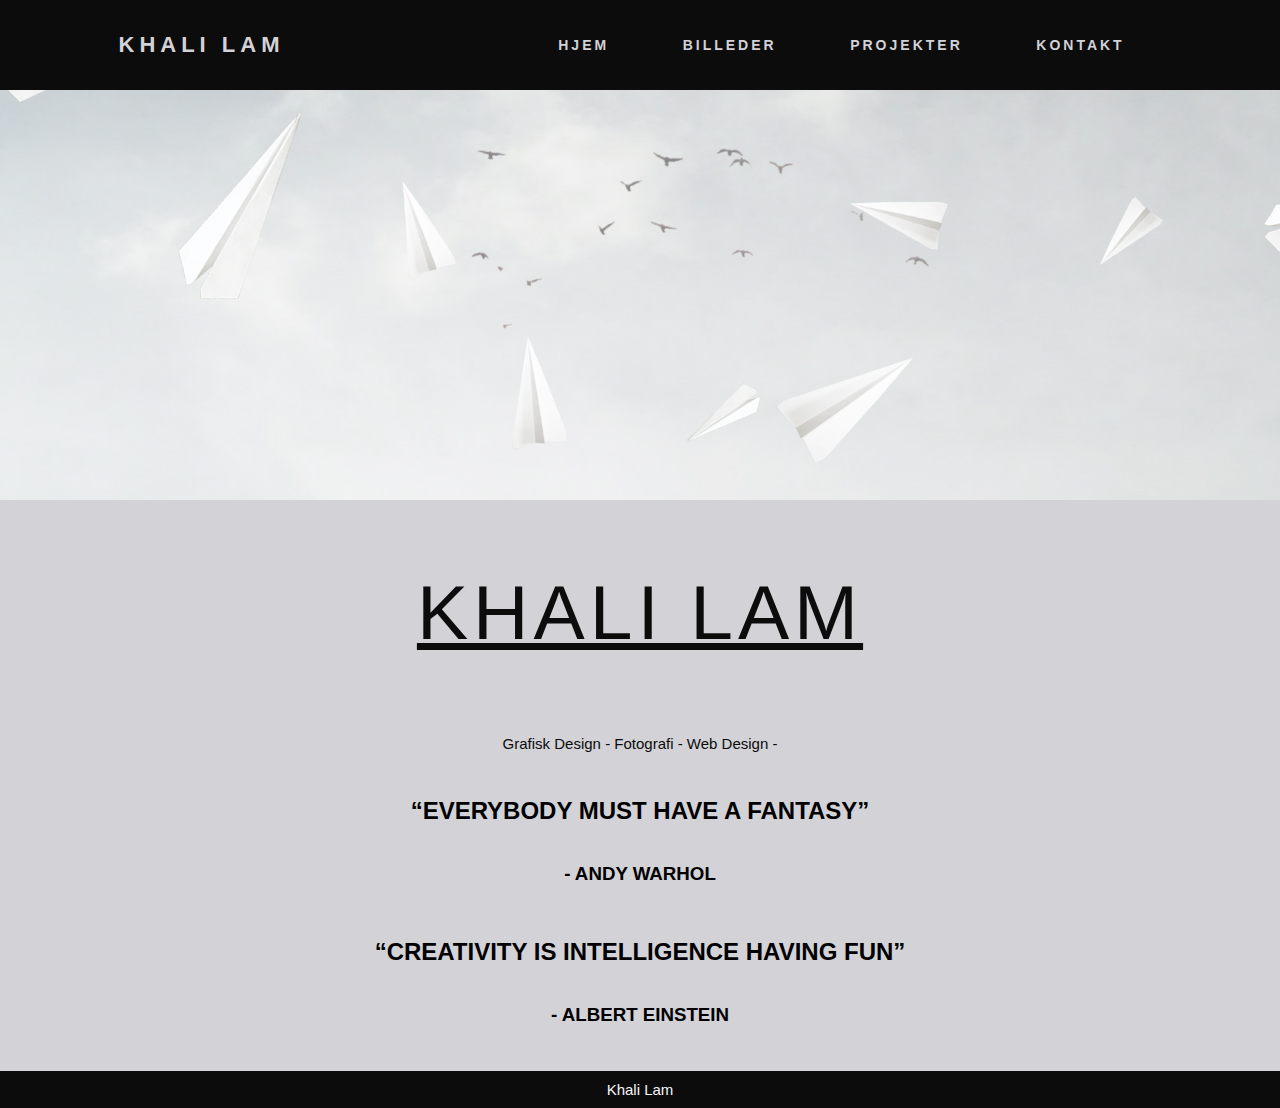
<file: index.html>
<!DOCTYPE html>
<html lang="en">
<head> <!-- Global site tag (gtag.js) - Google Analytics -->
    <script async src="https://www.googletagmanager.com/gtag/js?id=G-H0YL9M0NNB"></script>
    <script>
      window.dataLayer = window.dataLayer || [];
      function gtag(){dataLayer.push(arguments);}
      gtag('js', new Date());
    
      gtag('config', 'G-H0YL9M0NNB');
    </script>
    <meta charset="UTF-8">
    <meta name="viewport" content="width=device-width, initial-scale=1.0">
    <title>Khali Lam</title>
    <link rel="stylesheet" href="style.css">
</head>

<header>
        <nav>
        <div class="logo">
            <h4>Khali Lam</h4>
        </div>
        <ul class="nav-links">
            <li><a href="index.html">Hjem</a></li>
            <li><a href="billed.html">Billeder</a></li>
            <li><a href="projekter.html">Projekter</a></li>
            <li><a href="kontakt.html">Kontakt</a></li>
        </ul>
        <div class="burger">
            <div class="line1"></div>
            <div class="line2"></div>
            <div class="line3"></div>
        </div>
    </nav> 
        <script src="portfolio.js"></script>  
</header>

<body>
        <div class="baggrund"></div>

        <h1>Khali Lam</h1>
        <p>Grafisk Design - Fotografi - Web Design -</p>

        <h2>“EVERYBODY MUST HAVE A FANTASY”</h2><br>
        <h3>- ANDY WARHOL</h3>
        <br><h2>“CREATIVITY IS INTELLIGENCE HAVING FUN”</h2>
        <br><h3>- ALBERT EINSTEIN</h3>

        <footer>
            <p class="footertext">Khali Lam</p>
        </footer>
</body>

</html>
</file>
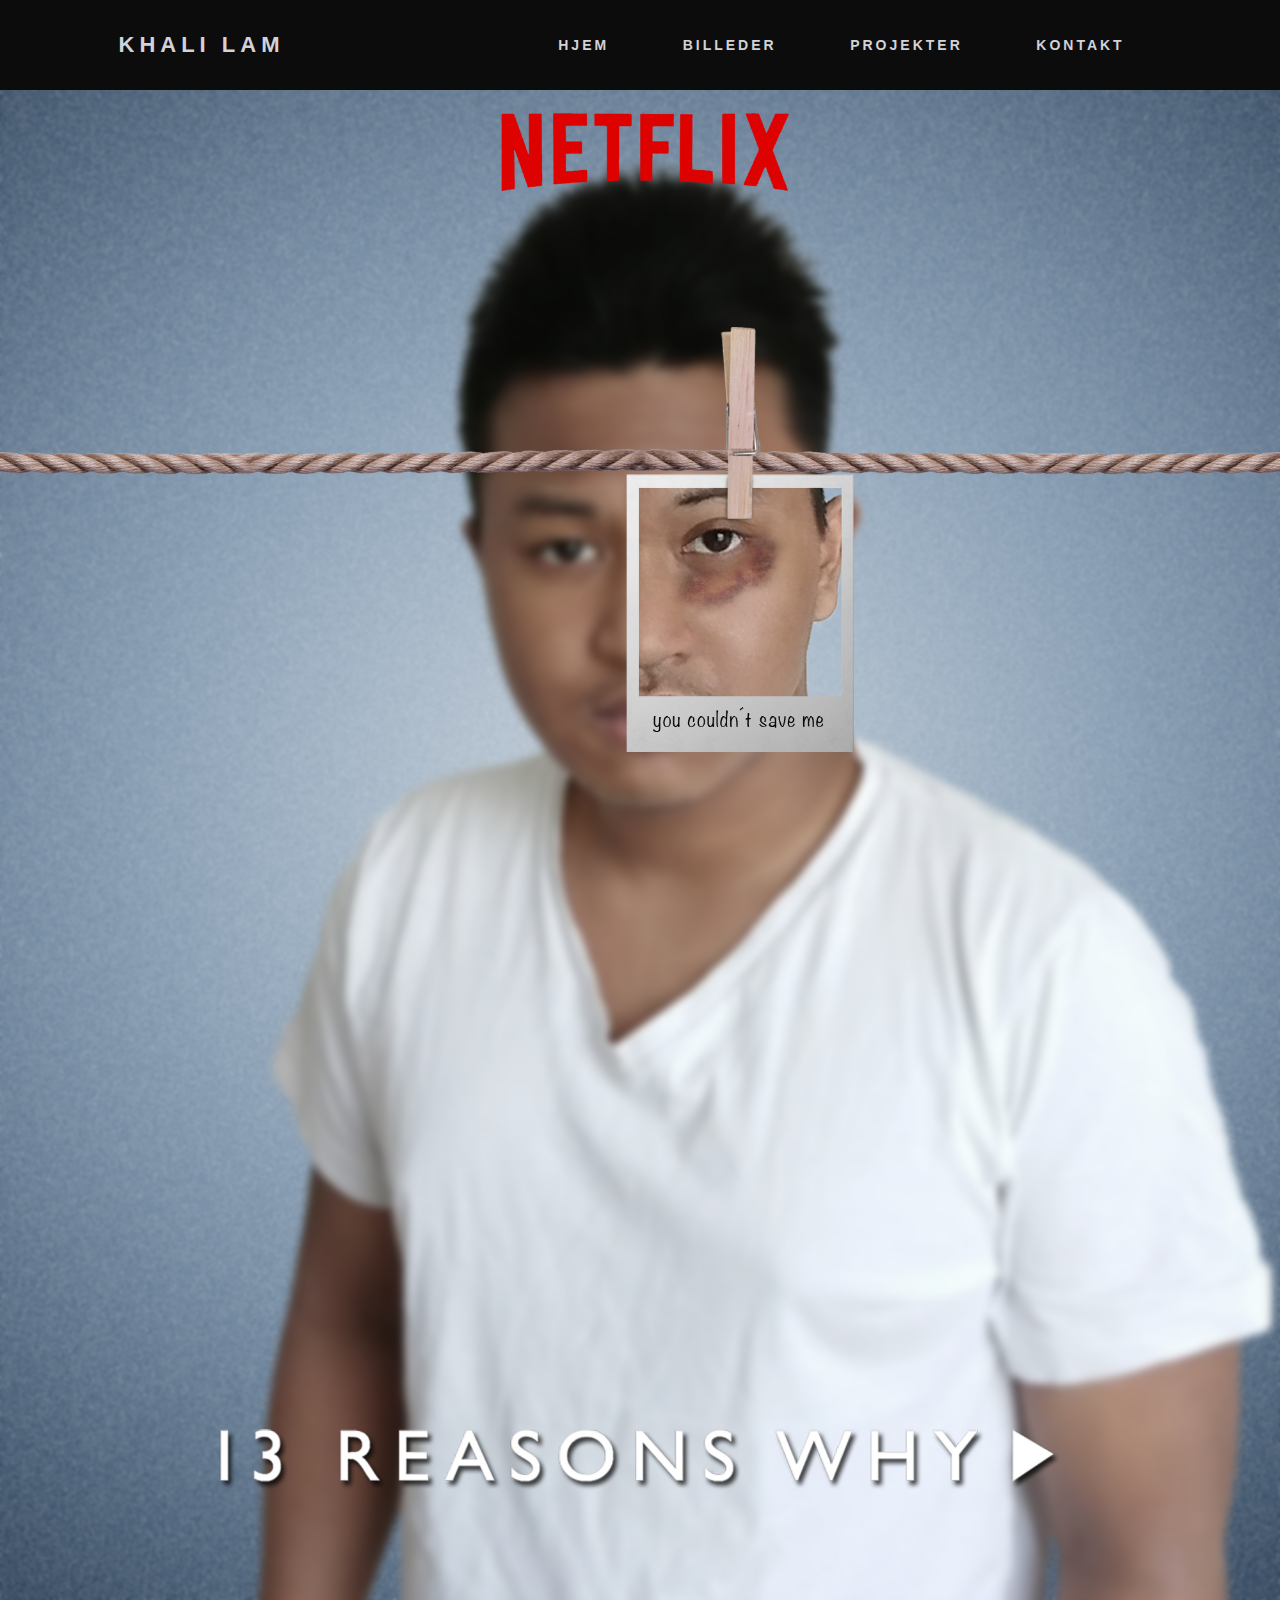
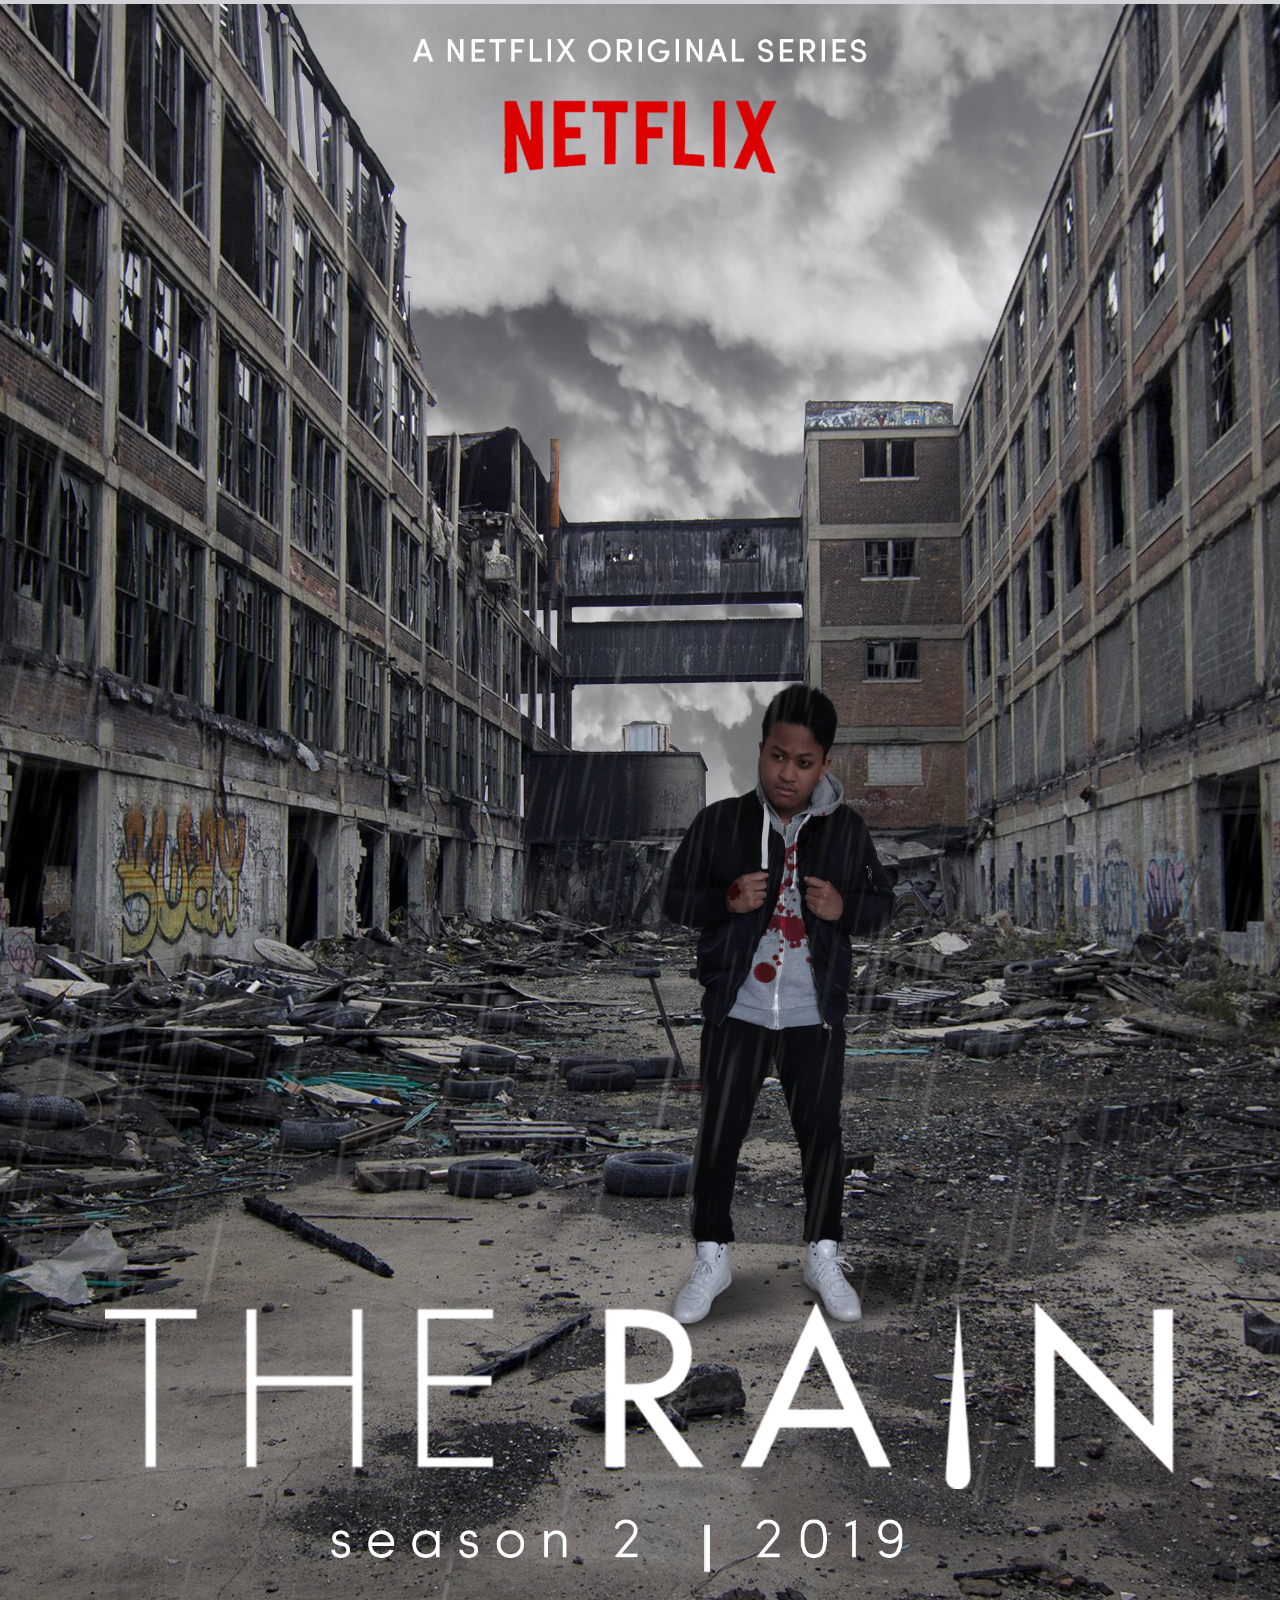
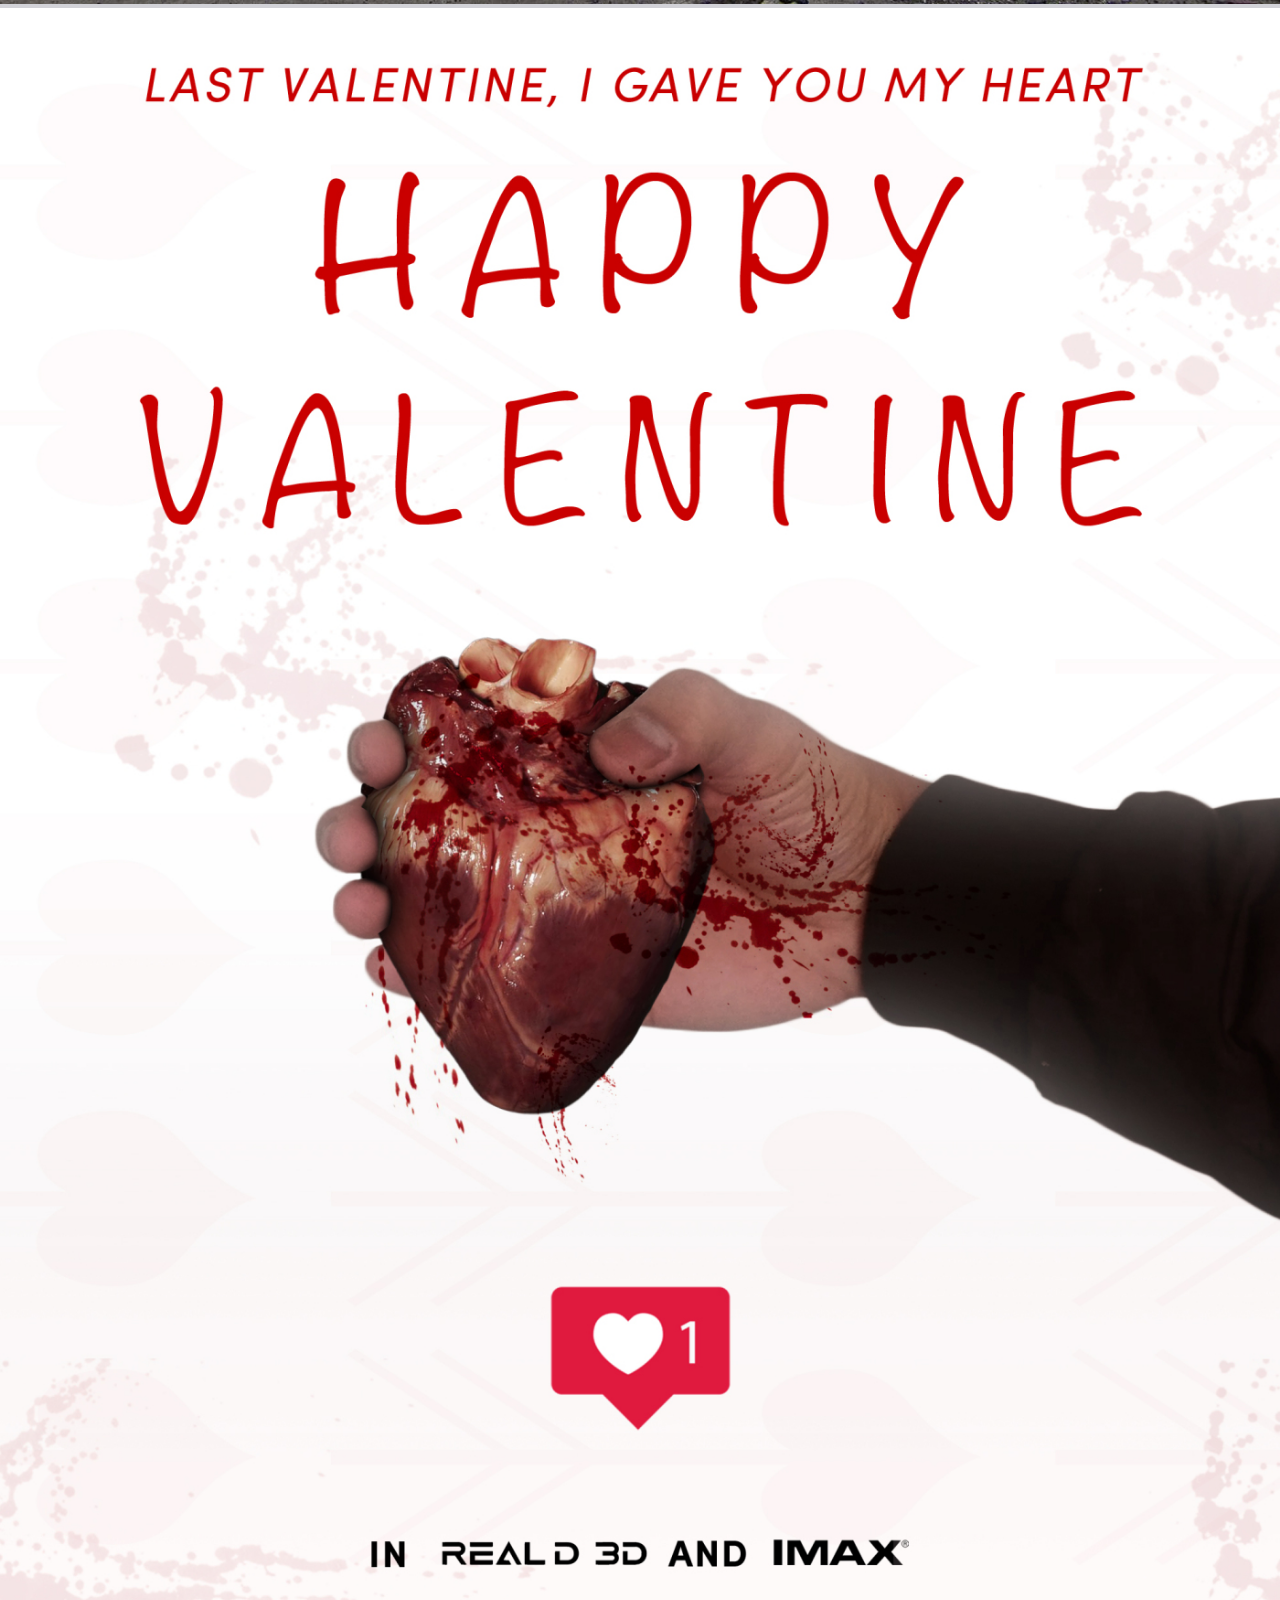
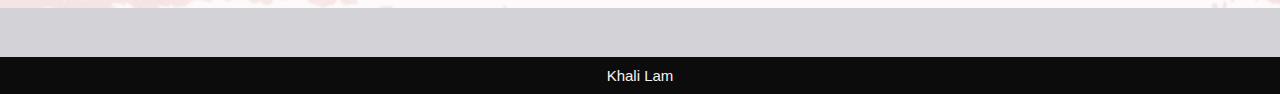
<file: billed.html>
<!DOCTYPE html>
<html lang="en">
<head> <!-- Global site tag (gtag.js) - Google Analytics -->
    <script async src="https://www.googletagmanager.com/gtag/js?id=G-H0YL9M0NNB"></script>
    <script>
      window.dataLayer = window.dataLayer || [];
      function gtag(){dataLayer.push(arguments);}
      gtag('js', new Date());
    
      gtag('config', 'G-H0YL9M0NNB');
    </script>
    <meta charset="UTF-8">
    <meta name="viewport" content="width=device-width, initial-scale=1.0">
    <title>Khali Lam</title>
    <link rel="stylesheet" href="style.css">
</head>
<header>
        <nav>
        <div class="logo">
            <h4>Khali Lam</h4>
        </div>
        <ul class="nav-links">
            <li><a href="index.html">Hjem</a></li>
            <li><a href="billed.html">Billeder</a></li>
            <li><a href="projekter.html">Projekter</a></li>
            <li><a href="kontakt.html">Kontakt</a></li>
        </ul>
        <div class="burger">
            <div class="line1"></div>
            <div class="line2"></div>
            <div class="line3"></div>
        </div>
    </nav> 
        <script src="portfolio.js"></script>  
</header>
<body>
    <section>
        <img src="13 reason whyKhali.jpg" alt="" class="reasonimg">
    </section>
    <section>
        <img src="The Rain Poster.jpg" alt="" class="rainimg">
    </section>
    <section>
        <img src="valentines-day.jpg" alt="" class="valentineimg">
    </section>
    <footer>
        <p class="footertext">Khali Lam</p>
    </footer>
    
</body>
</html>
</file>
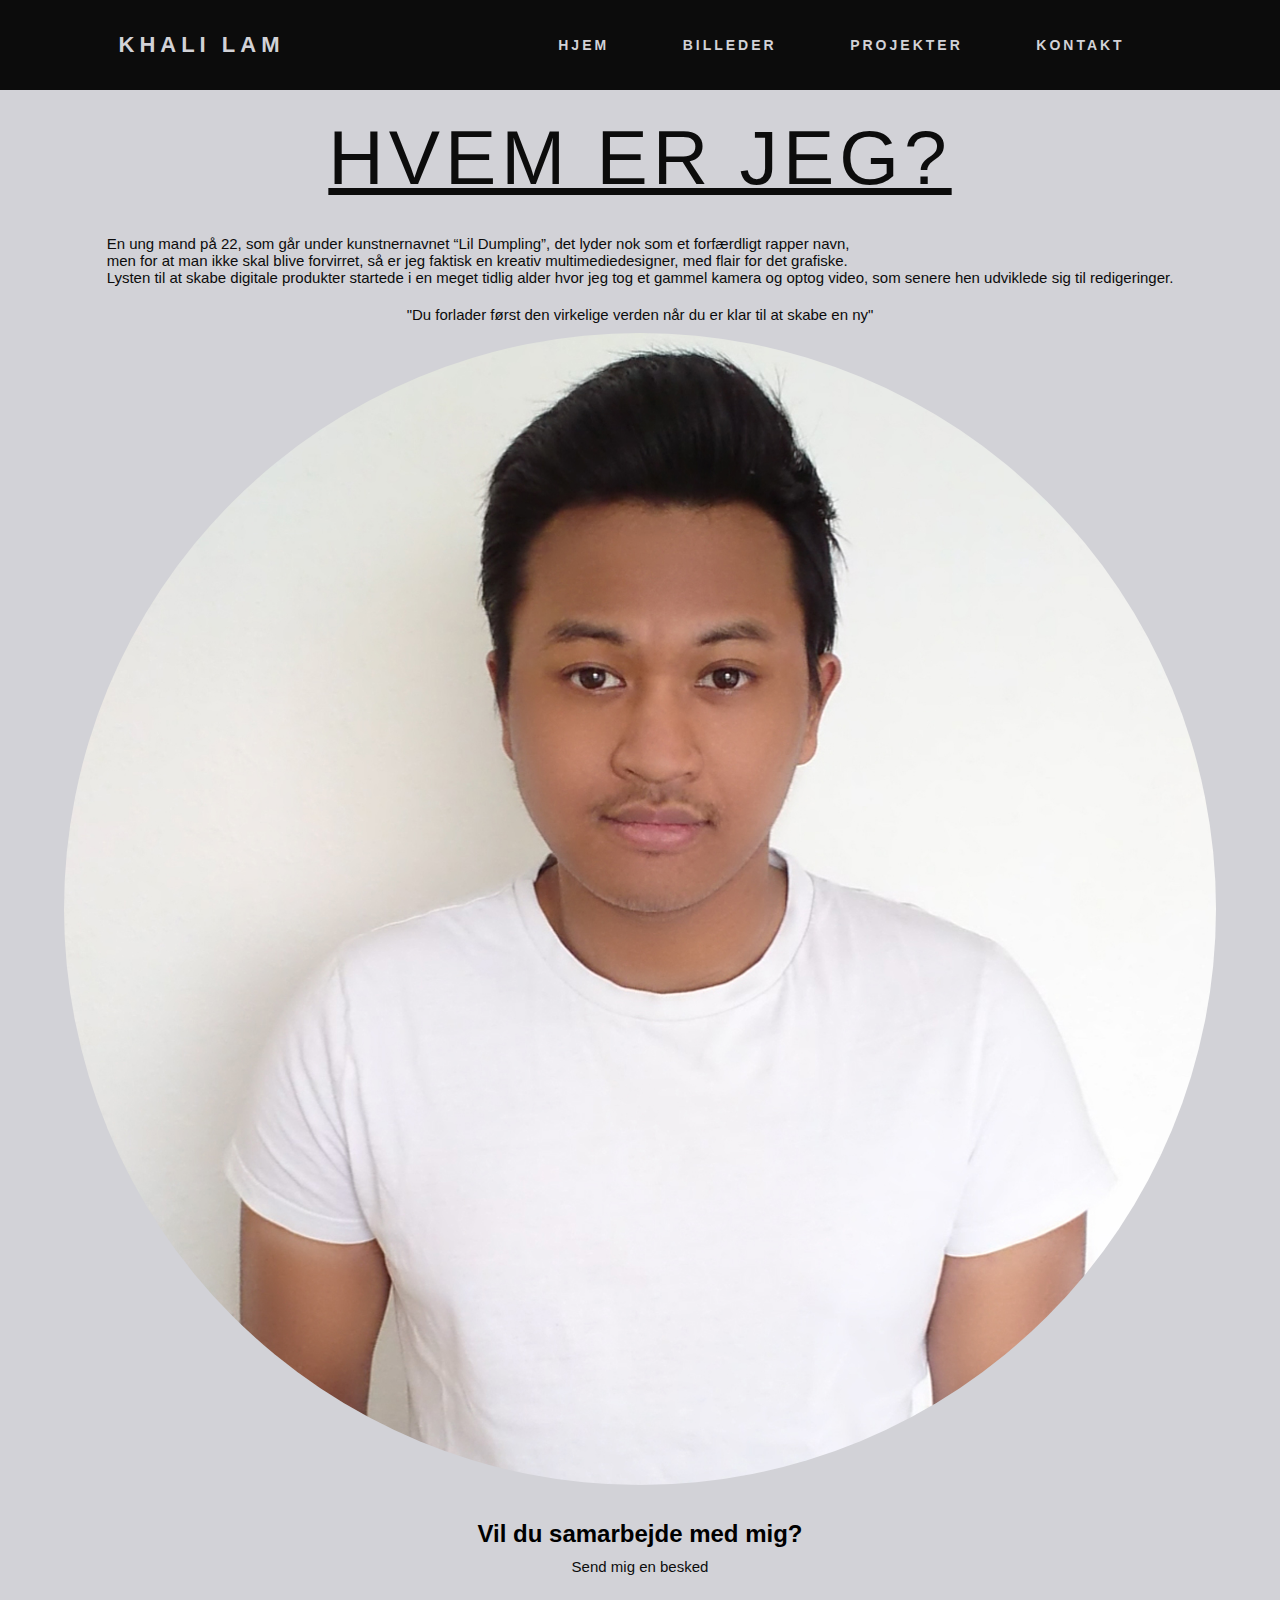
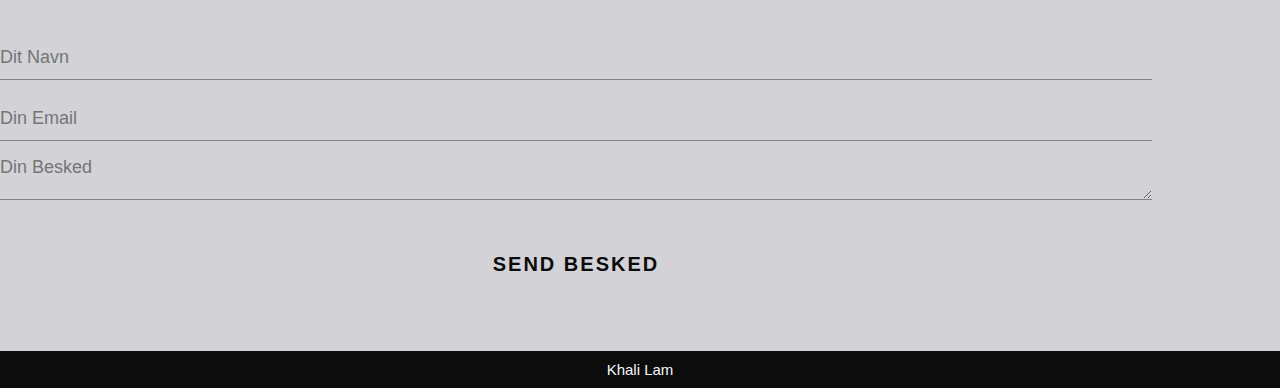
<file: kontakt.html>
<!DOCTYPE html>
<html lang="en">
<head> <!-- Global site tag (gtag.js) - Google Analytics -->
    <script async src="https://www.googletagmanager.com/gtag/js?id=G-H0YL9M0NNB"></script>
    <script>
      window.dataLayer = window.dataLayer || [];
      function gtag(){dataLayer.push(arguments);}
      gtag('js', new Date());
    
      gtag('config', 'G-H0YL9M0NNB');
    </script>
    <meta charset="UTF-8">
    <meta name="viewport" content="width=device-width, initial-scale=1.0">
    <title>Khali Lam</title>
    <link rel="stylesheet" href="style.css">
</head>
<header>
        <nav>
        <div class="logo">
            <h4>Khali Lam</h4>
        </div>
        <ul class="nav-links">
            <li><a href="index.html">Hjem</a></li>
            <li><a href="billed.html">Billeder</a></li>
            <li><a href="projekter.html">Projekter</a></li>
            <li><a href="kontakt.html">Kontakt</a></li>
        </ul>
        <div class="burger">
            <div class="line1"></div>
            <div class="line2"></div>
            <div class="line3"></div>
        </div>
    </nav> 
        <script src="portfolio.js"></script>  
</header>
<body>
    <section>    
        <h1><br>Hvem er jeg?</h1>
        <p>En ung mand på 22, som går under kunstnernavnet “Lil Dumpling”, det lyder nok som et forfærdligt rapper navn, <br>men for at man ikke skal blive forvirret, så er jeg faktisk en kreativ multimediedesigner, med flair for det grafiske.<br> Lysten til at skabe digitale produkter startede i en meget tidlig alder hvor jeg tog et gammel kamera og optog video, som senere hen udviklede sig til redigeringer. </p> 

            <p>"Du forlader først den virkelige verden når du er klar til at skabe en ny"</p>
            <img src="billede khali.JPG" alt="" class="khali-img">
            <h2>Vil du samarbejde med mig?</h2> <p>Send mig en besked</p>
    </section>

    <div class="contact-form">
        <form id="contact-form" method="post" action="">
            <input name="name" type="text" class="form-control" placeholder="Dit Navn"required>
            <br>
            <input name="email" type="email" class="form-control" placeholder="Din Email"required>
            <br>
            
                <textarea name="message" class="form-control" placeholder="Din Besked" row="4"required></textarea><br>

                <input type="submit" class="form-control submit" value="SEND BESKED">

        </form>
    </div>
 

    <footer>
        <p class="footertext">Khali Lam</p>
    </footer>
    
</body>
</html>
</file>
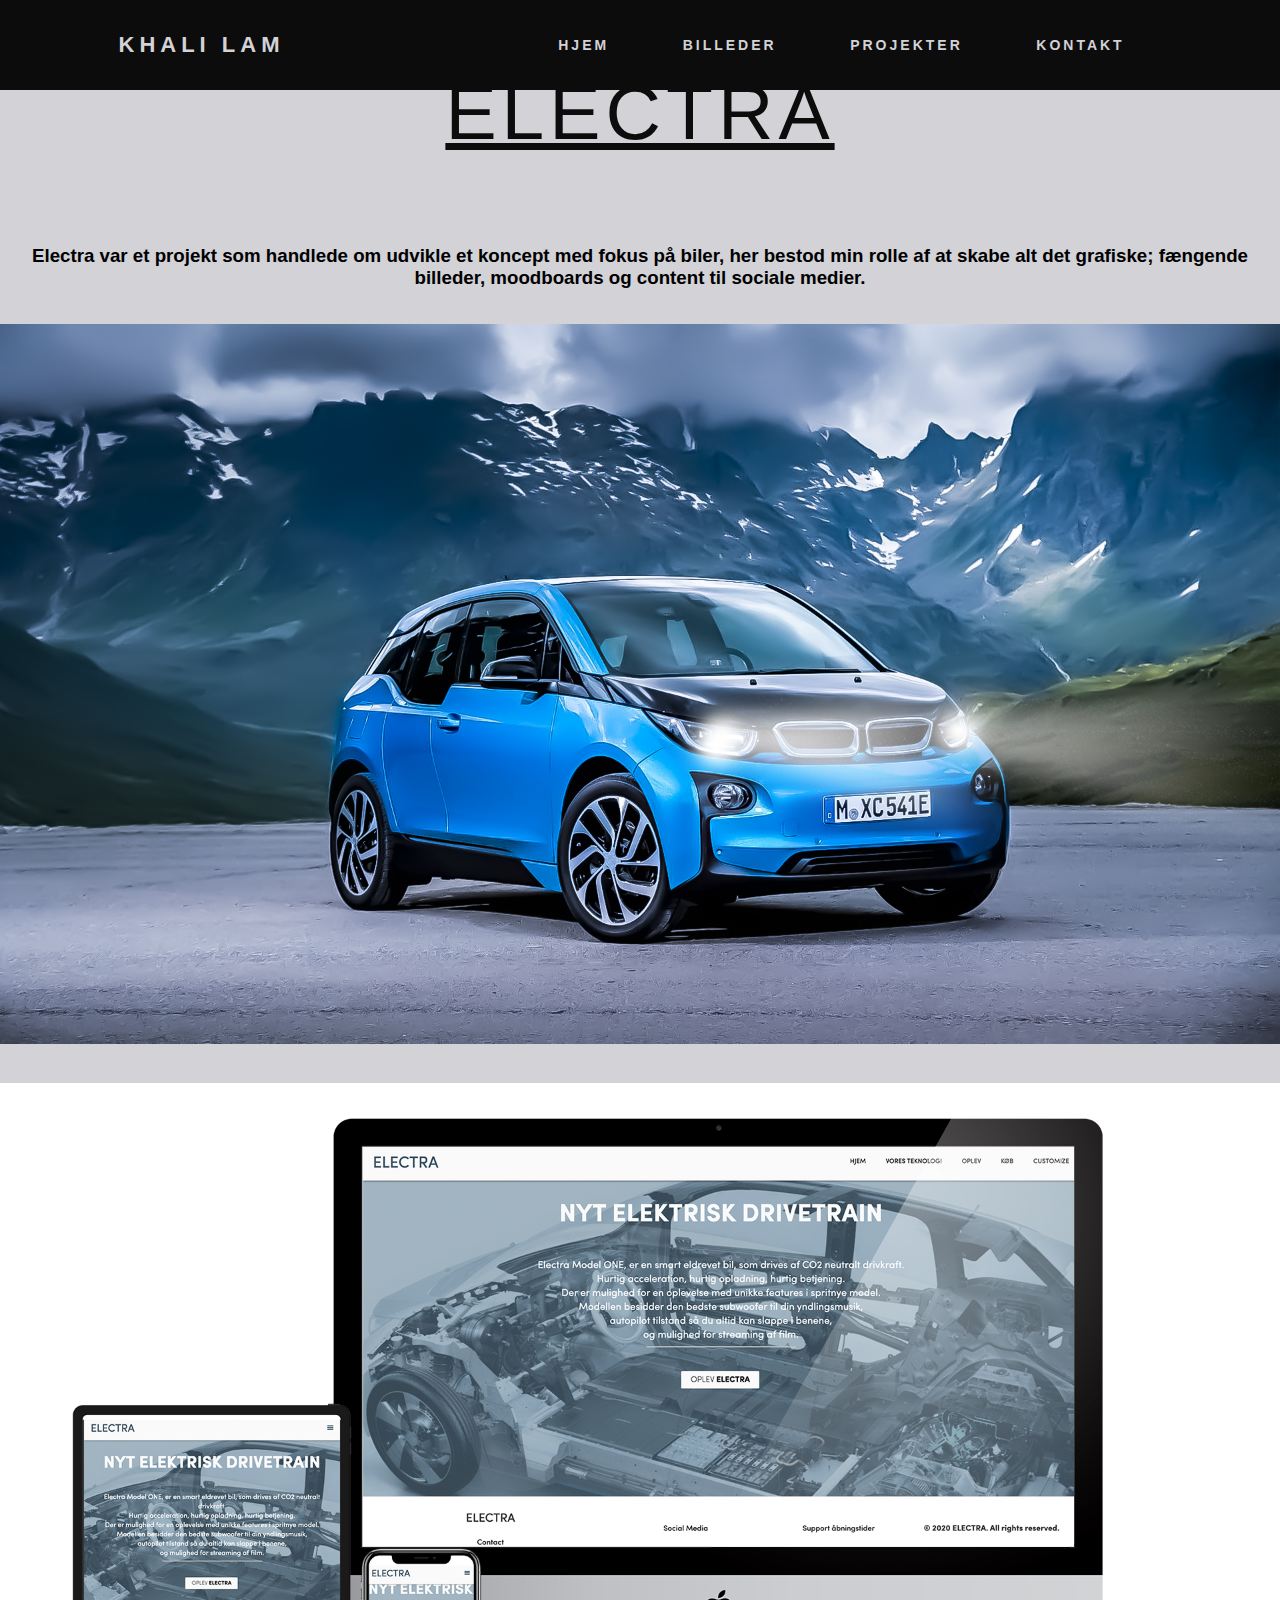
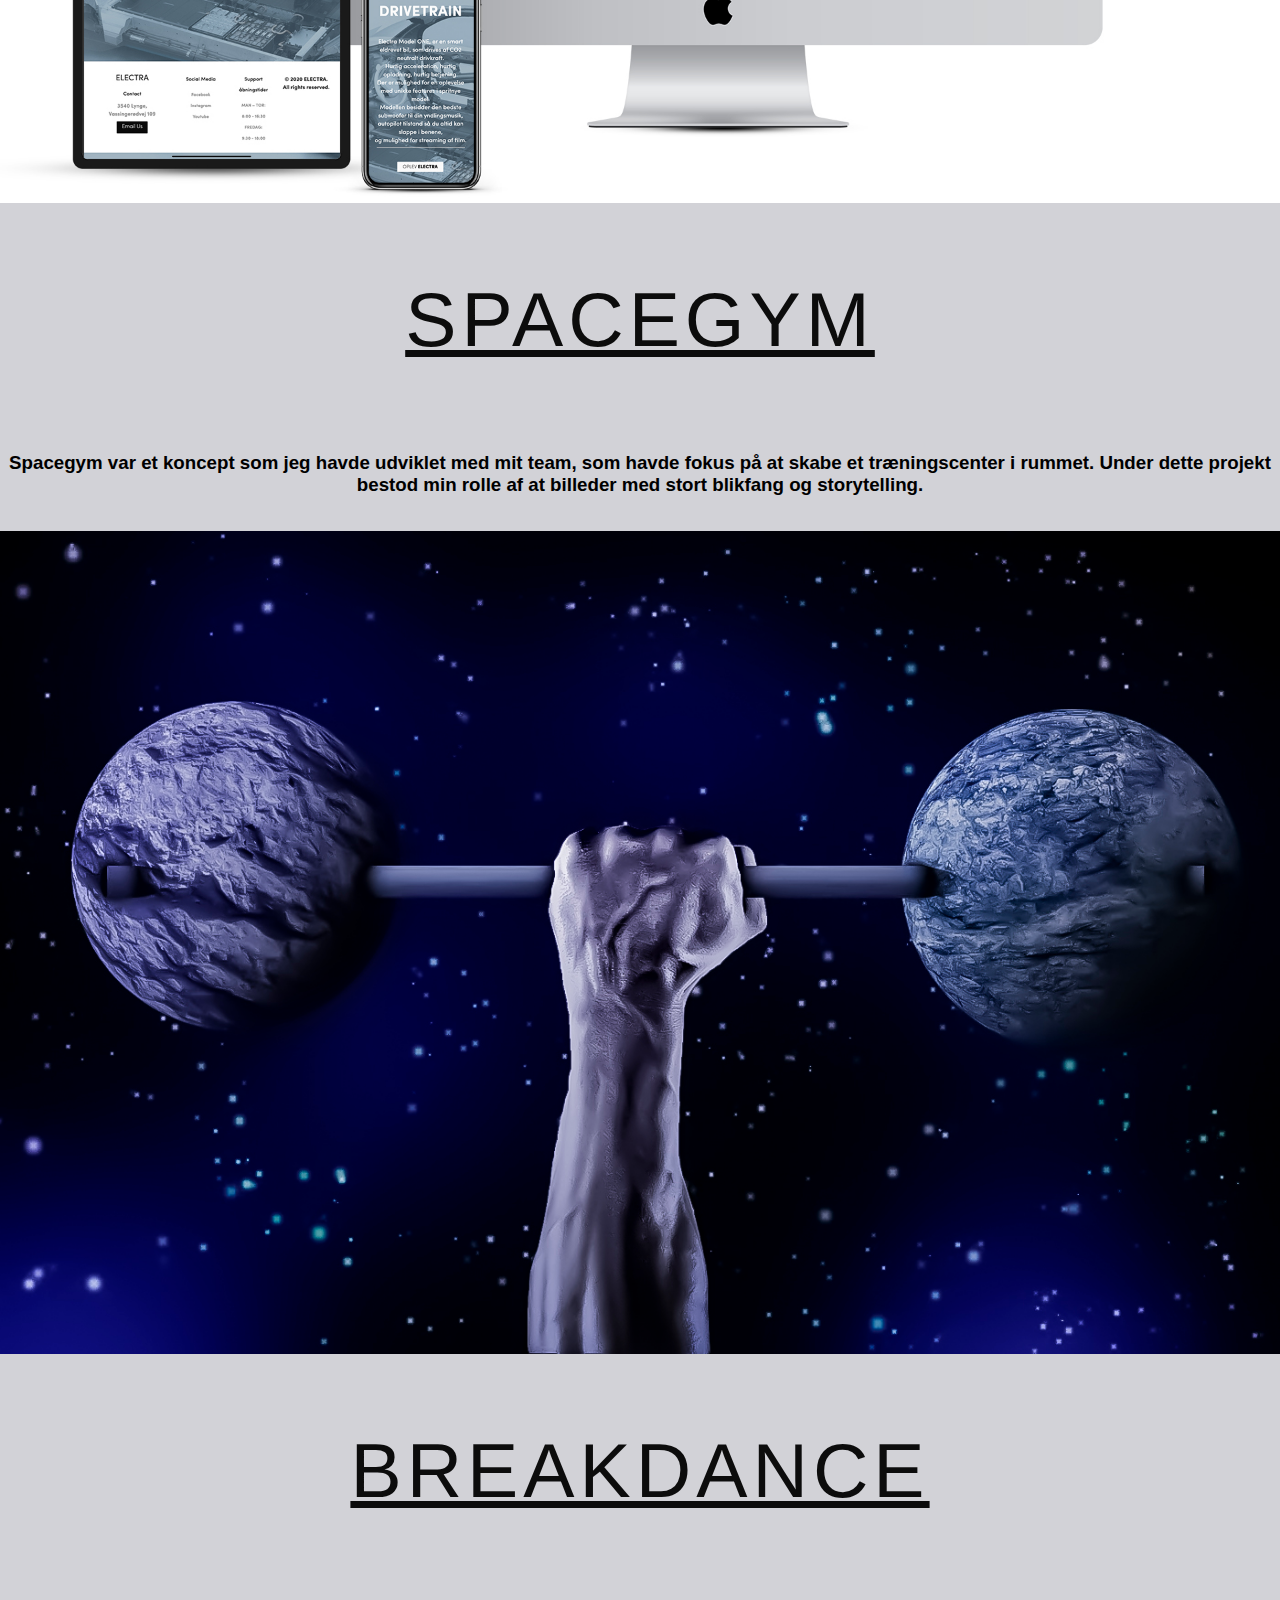
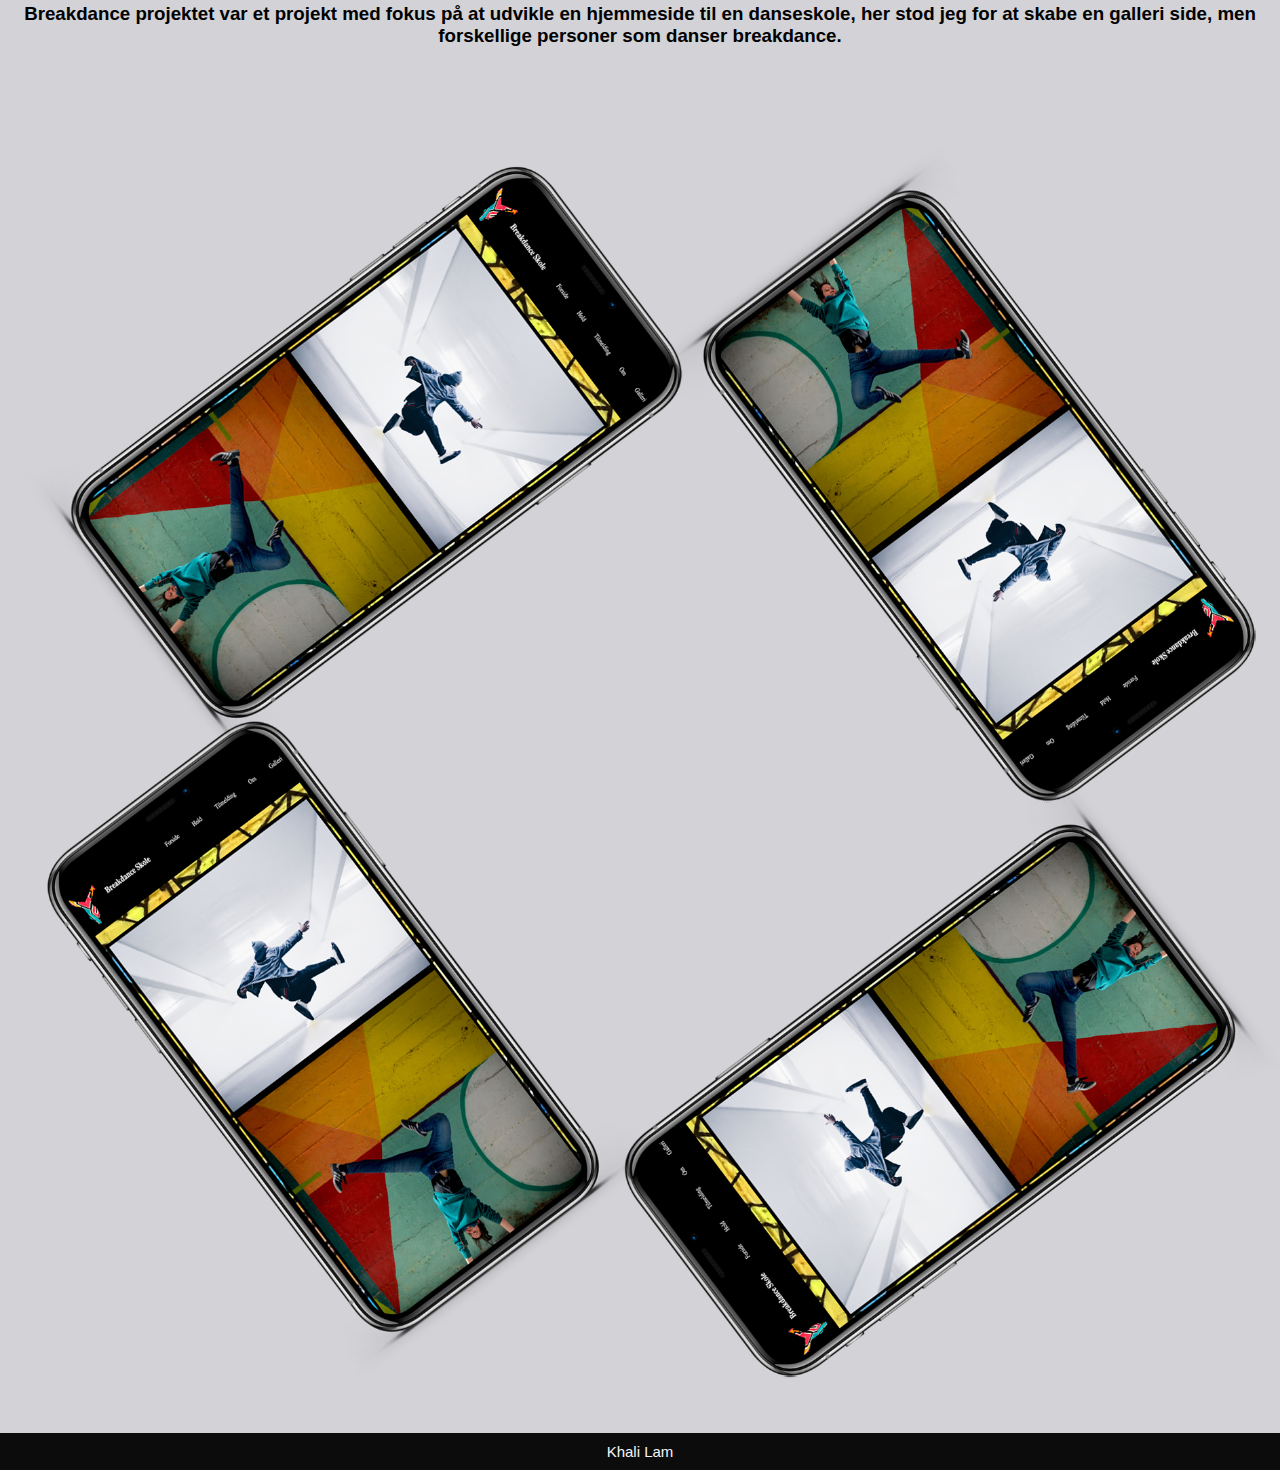
<file: projekter.html>
<!DOCTYPE html>
<html lang="en">
<head> <!-- Global site tag (gtag.js) - Google Analytics -->
    <script async src="https://www.googletagmanager.com/gtag/js?id=G-H0YL9M0NNB"></script>
    <script>
      window.dataLayer = window.dataLayer || [];
      function gtag(){dataLayer.push(arguments);}
      gtag('js', new Date());
    
      gtag('config', 'G-H0YL9M0NNB');
    </script>
    <meta charset="UTF-8">
    <meta name="viewport" content="width=device-width, initial-scale=1.0">
    <title>Khali Lam</title>
    <link rel="stylesheet" href="style.css">
</head>
<header>
        <nav>
        <div class="logo">
            <h4>Khali Lam</h4>
        </div>
        <ul class="nav-links">
            <li><a href="index.html">Hjem</a></li>
            <li><a href="billed.html">Billeder</a></li>
            <li><a href="projekter.html">Projekter</a></li>
            <li><a href="kontakt.html">Kontakt</a></li>
        </ul>
        <div class="burger">
            <div class="line1"></div>
            <div class="line2"></div>
            <div class="line3"></div>
        </div>
    </nav> 
        <script src="portfolio.js"></script>  
</header>
<body>
    <section>
        <h1 class="electra">Electra</h1>
        <h3>Electra var et projekt som handlede om udvikle et koncept med fokus på biler, her bestod min rolle af at skabe alt det grafiske; fængende billeder, moodboards og content til sociale medier. </h3>
        <img src="coverbilledee.jpg" alt="" class="electrabil">
        <img src="webdesign_electra.jpg" alt="" class="electraside">
    </section>
    <section>
        <h1>Spacegym</h1>
        <h3>Spacegym var et koncept som jeg havde udviklet med mit team, som havde fokus på at skabe et træningscenter i rummet. Under dette projekt bestod min rolle af at billeder med stort blikfang og storytelling. </h3>
        <img src="spacegym.jpg" alt="" class="spacegym">
    </section>
    <section>
        <h1>Breakdance</h1>
        <h3>Breakdance projektet var et projekt med fokus på at udvikle en hjemmeside til en danseskole, her stod jeg for at skabe en galleri side, men forskellige personer som danser breakdance.  </h3>
        <img src="iphonebreakdance.png" alt="" class="breakdance">
    </section>

    <footer>
        <p class="footertext">Khali Lam</p>
    </footer>
    
    
</body>
</html>
</file>
<file: style.css>
*{
    margin: 0;
    padding: 0;
    box-sizing: border-box;
    font-family: Arial, Helvetica, sans-serif;
}

body{
    background-color: #d2d2d7;
}

.baggrund{
    background-image: url('paperplane.jpg');
    background-repeat: no-repeat;
    min-height: 500px;
    background-position: absolute;
    background-attachment: fixed;
    background-size: cover;
}

nav{
    display: flex;
    justify-content: space-around;
    align-items: center;
    min-height: 10vh;
    background-color: #0c0c0c;
    width: 100%;
    position: fixed;

}

.logo{
    color: #d2d2d7;
    text-transform: uppercase;
    letter-spacing: 5px;
    font-size: 22px;
}

.nav-links{
    display: flex;
    justify-content: space-around;
    width: 50%;
    text-transform: uppercase;
}

.nav-links li{
    list-style: none;
}

.nav-links a{
    color: #d2d2d7;
    text-decoration: none;
    letter-spacing: 3px;
    font-weight: bold;
    font-size: 14px;
}

.burger{
    display: none;
    cursor: pointer;
}

.burger div{
    width: 40px;
    height: 3px;
    background-color: #d2d2d7;
    margin: 5px;
    transition: all 0.3s ease;
}

@media screen and (max-width:1024px){
    .nav-links{
        width: 50%;
    }
}

@media screen and (max-width: 768px){
    .nav-links{
        position: fixed;
            right: 0px;
            height: 90vh;
            top: 10vh;
            background-color: #0c0c0c;
            display: flex;
            flex-direction: column;
            align-items: center;
            width: 100%;
            transform: translateX(100%);
            transition: transform 0.5s ease-in;
    }

    .nav-links li{
        opacity: 100;
    }
    .burger{
        display: block;
    }
}

.nav-active{
    transform: translateX(0%);
}

@keyframes navLinkFade{
    from{
        opacity: 0;
        transform: translateX(50px);
    }
    to{
        opacity: 1;
        transform: translateX(0px);
    }
}

.toggle .line1{
    transform: rotate(-45deg) translate(-5px,6px);
}

.toggle .line2{
    opacity: 0;
}

.toggle .line3{
    transform: rotate(45deg) translate(-5px,-6px);
}

h1{
    display: flex;
    justify-content: center;
    align-items: center;
    min-height: 25vh;
    font-size: 6vw;
    text-transform: uppercase;
    letter-spacing: 5px;
    color: #0c0c0c;
    font-weight: initial;
    text-decoration: underline;
}

p{
    display: flex;
    justify-content: center;
    align-items: center;
    padding: 10px;
    color: #0c0c0c;
    font-weight: lighter;
    font-size: 15px;
}

h2{
    text-align: center;
    margin-top: 35px;
}

h3{
    text-align: center;
    margin-top: 20px;
}

.khali-img{
    width: 90%;
    display: block;
    margin-left: auto;
    margin-right: auto;
    height: auto;
    border-radius: 50%;
}

form{
    margin-top: 50px;
    transition: all 4s ease-in-out;
}

.form-control{
    width: 90%;
    background: transparent;
    border: none;
    outline: none;
    border-bottom: 1px solid gray;
    color: #0c0c0c;
    font-size: 18px;
    margin-bottom: 16px;
    align-items: center;
}

input{
    height: 45px;
}

form .submit{
    border-color: transparent;
    color: #0c0c0c;
    font-size: 20px;
    font-weight: bold;
    letter-spacing: 2px;
    height: 50px;
    margin-top: 20px;
}

.reasonimg{
    width: 100%;
    height: auto;
}

.rainimg{
    width: 100%;
    height: auto;
}

.valentineimg{
    width: 100%;
    height: auto;
}

.electrabil{
    width: 100%;
    height: auto;
    margin-top: 35px;
    align-items: center;
}

.electraside{
    width: 100%;
    height: auto;
    margin-top: 35px;
}

.spacegym{
    width: 100%;
    height: auto;
    margin-top: 35px;
}

.breakdance{
    width: 100%;
    height: auto;
    margin-top: 35px;
}

footer{
    background-color: #0c0c0c; 
    margin-top: 45px;
}

.footertext{
    color: #f4f5f9;
}
</file>
